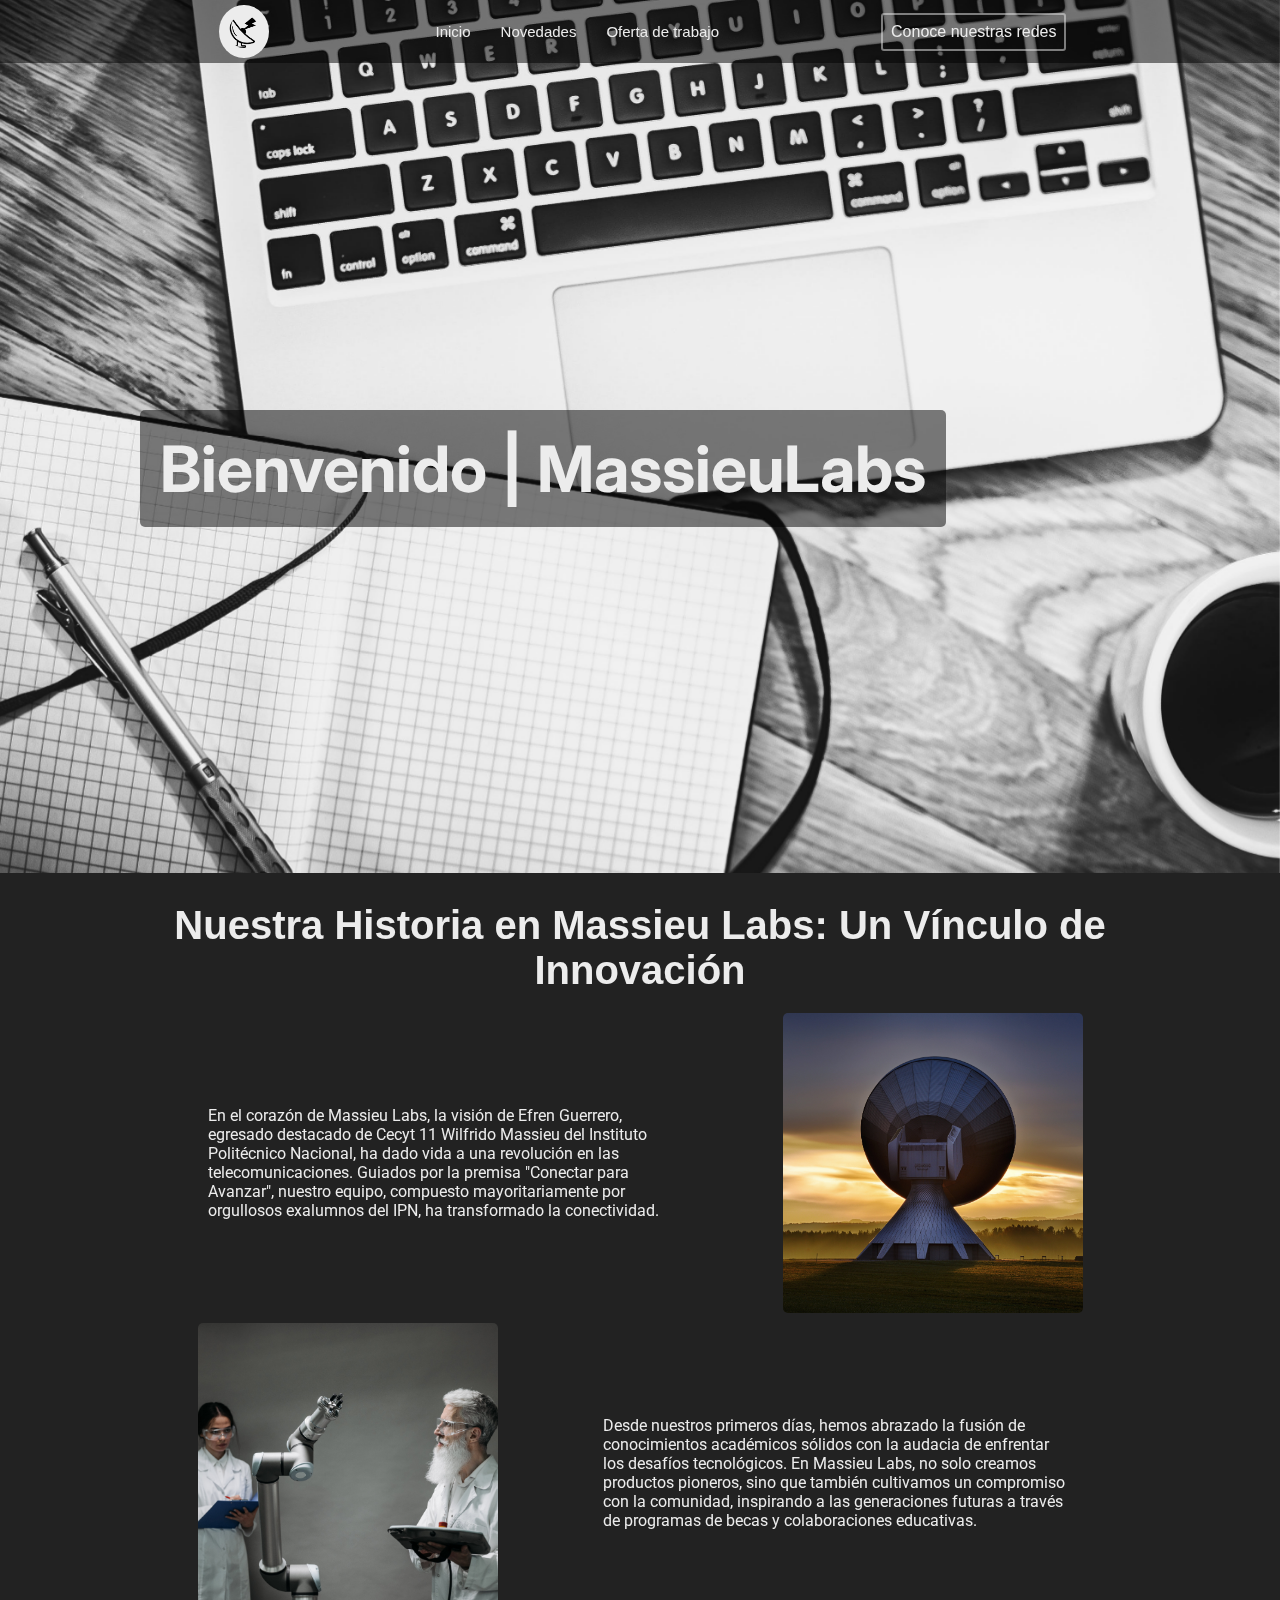
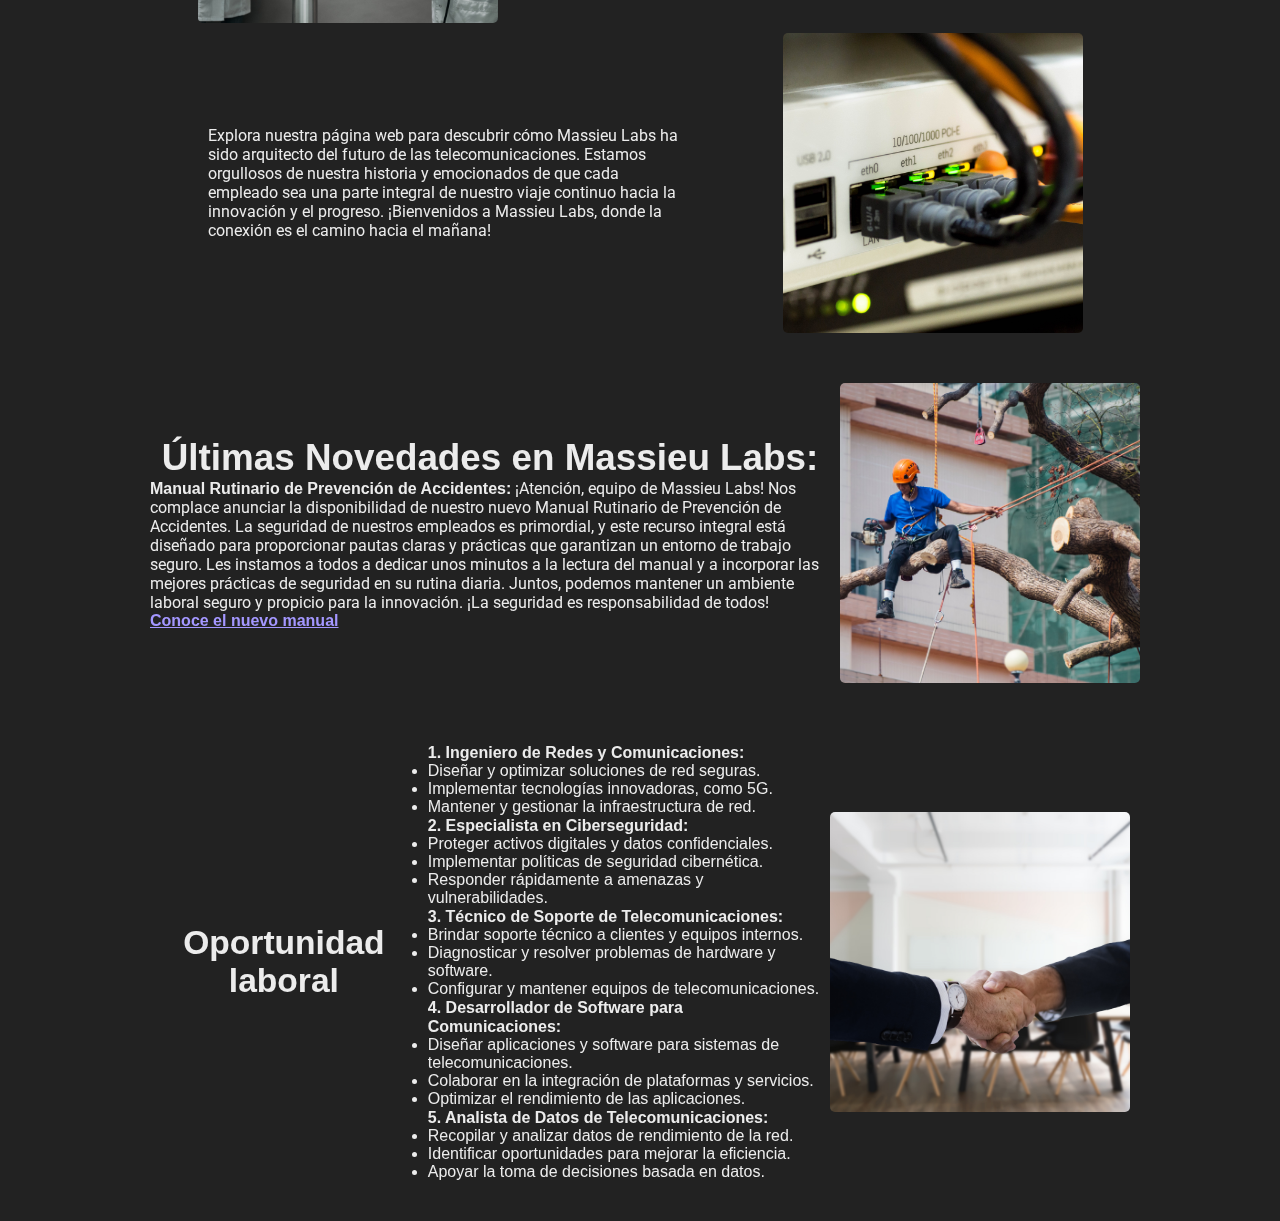
<file: index.html>
<!DOCTYPE html>
<html lang="en">
  <head>
    <meta charset="UTF-8" />
    <meta name="viewport" content="width=device-width, initial-scale=1.0" />
    <title>MassieuLabs</title>
    <link rel="stylesheet" href="css/style.css" />
    <link rel="preconnect" href="https://fonts.googleapis.com" />
    <link rel="preconnect" href="https://fonts.gstatic.com" crossorigin />
    <link
      href="https://fonts.googleapis.com/css2?family=Inter:wght@300;400;700&display=swap"
      rel="stylesheet"
    />
    <link rel="preconnect" href="https://fonts.googleapis.com" />
    <link rel="preconnect" href="https://fonts.gstatic.com" crossorigin />
    <link
      href="https://fonts.googleapis.com/css2?family=Inter:wght@300;400;700&family=Roboto:wght@300;400;700&display=swap"
      rel="stylesheet"
    />
  </head>

  <body>
    <header>
      <div class="container navigator">
        <img class="logo" src="image/logo.png" alt="logo massieu labs" />
        <nav>
          <ul class="links-page-list">
            <li><a href="#">Inicio</a></li>
            <li><a href="#">Novedades</a></li>
            <li><a href="#">Oferta de trabajo</a></li>
          </ul>
        </nav>
        <a href="#" class="social-red">Conoce nuestras redes</a>
      </div>
    </header>

    <div class="hero">
      <img src="image/internet-hero.jpeg" alt="laptop cafe y libreta" />
      <section class="container container-hero">
        <p>Bienvenido | MassieuLabs</p>
      </section>
    </div>

    <div class="articles">
      <section class="container">
        <h1 class="title title-1">
          Nuestra Historia en Massieu Labs: Un Vínculo de Innovación
        </h1>
        <article class="article">
          <div class="text-article">
            <p>
              En el corazón de Massieu Labs, la visión de Efren Guerrero,
              egresado destacado de Cecyt 11 Wilfrido Massieu del Instituto
              Politécnico Nacional, ha dado vida a una revolución en las
              telecomunicaciones. Guiados por la premisa "Conectar para
              Avanzar", nuestro equipo, compuesto mayoritariamente por
              orgullosos exalumnos del IPN, ha transformado la conectividad.
            </p>
          </div>
          <img src="image/antena.jpeg" alt="image" />
        </article>

        <article class="article">
          <img src="image/cientificos.jpeg" alt="cientificos" />
          <div class="text-article">
            <p>
              Desde nuestros primeros días, hemos abrazado la fusión de
              conocimientos académicos sólidos con la audacia de enfrentar los
              desafíos tecnológicos. En Massieu Labs, no solo creamos productos
              pioneros, sino que también cultivamos un compromiso con la
              comunidad, inspirando a las generaciones futuras a través de
              programas de becas y colaboraciones educativas.
            </p>
          </div>
        </article>

        <article class="article">
          <div class="text-article">
            <p>
              Explora nuestra página web para descubrir cómo Massieu Labs ha
              sido arquitecto del futuro de las telecomunicaciones. Estamos
              orgullosos de nuestra historia y emocionados de que cada empleado
              sea una parte integral de nuestro viaje continuo hacia la
              innovación y el progreso. ¡Bienvenidos a Massieu Labs, donde la
              conexión es el camino hacia el mañana!
            </p>
          </div>
          <img src="image/internet.jpeg" alt="router de internet" />
        </article>

        <article class="article article-manual">
          <div class="text-article text-article-row">
            <h2 class="title title-2">Últimas Novedades en Massieu Labs:</h2>
            <p>
              <b>Manual Rutinario de Prevención de Accidentes:</b>
              ¡Atención, equipo de Massieu Labs! Nos complace anunciar la
              disponibilidad de nuestro nuevo Manual Rutinario de Prevención de
              Accidentes. La seguridad de nuestros empleados es primordial, y
              este recurso integral está diseñado para proporcionar pautas
              claras y prácticas que garantizan un entorno de trabajo seguro.
              Les instamos a todos a dedicar unos minutos a la lectura del
              manual y a incorporar las mejores prácticas de seguridad en su
              rutina diaria. Juntos, podemos mantener un ambiente laboral seguro
              y propicio para la innovación. ¡La seguridad es responsabilidad de
              todos!
            </p>
            <b
              ><a href="manual.html" target="_blank"
                >Conoce el nuevo manual</a
              ></b
            >
          </div>
          <img src="image/seguridad en el trabajo.jpeg" alt="seguridad" />
        </article>

        <article class="article article-laboral">
          <h3 class="title title-3">Oportunidad laboral</h3>

          <div class="text-article">
            <p><b>1. Ingeniero de Redes y Comunicaciones:</b></p>
            <ul>
              <li>Diseñar y optimizar soluciones de red seguras.</li>
              <li>Implementar tecnologías innovadoras, como 5G.</li>
              <li>Mantener y gestionar la infraestructura de red.</li>
            </ul>

            <p><b>2. Especialista en Ciberseguridad:</b></p>
            <ul>
              <li>Proteger activos digitales y datos confidenciales.</li>
              <li>Implementar políticas de seguridad cibernética.</li>
              <li>Responder rápidamente a amenazas y vulnerabilidades.</li>
            </ul>

            <p><b>3. Técnico de Soporte de Telecomunicaciones:</b></p>
            <ul>
              <li>Brindar soporte técnico a clientes y equipos internos.</li>
              <li>Diagnosticar y resolver problemas de hardware y software.</li>
              <li>Configurar y mantener equipos de telecomunicaciones.</li>
            </ul>

            <p><b>4. Desarrollador de Software para Comunicaciones:</b></p>
            <ul>
              <li>
                Diseñar aplicaciones y software para sistemas de
                telecomunicaciones.
              </li>
              <li>Colaborar en la integración de plataformas y servicios.</li>
              <li>Optimizar el rendimiento de las aplicaciones.</li>
            </ul>

            <p><b>5. Analista de Datos de Telecomunicaciones:</b></p>
            <ul>
              <li>Recopilar y analizar datos de rendimiento de la red.</li>
              <li>Identificar oportunidades para mejorar la eficiencia.</li>
              <li>Apoyar la toma de decisiones basada en datos.</li>
            </ul>
          </div>
          <img src="image/entrevista.jpg" alt="entrevista" />
        </article>
      </section>
    </div>
  </body>
</html>
</file>
<file: css/style.css>
* {
  margin: 0;
  padding: 0;
  box-sizing: border-box;
  font-family: sans-serif;
}

.container {
  max-width: 1000px;
  margin: auto;
  width: 90%;
}

header {
  background-color: rgba(0, 0, 0, 0.5);
  display: flex;
}

.navigator {
  display: flex;
  align-items: center;
  justify-content: space-around;
}

.navigator .social-red {
  color: #ececec;
  text-decoration: none;
  transition: 0.3s ease-in-out background;
  border-radius: 3px;
  padding: 8px;
  border: 2px solid rgba(236, 236, 236, 0.5);
}

.navigator a:hover {
  background-color: rgba(0, 0, 0, 0.5);
}

.logo {
  width: 50px;
  padding: 10px;
  background-color: #ececec;
  border-radius: 100%;
  margin: 5px;
}

nav ul {
  display: flex;
}

nav ul li {
  display: block;
  margin: 5px;
}

nav ul li a {
  padding: 10px;
  color: #ececec;
  text-decoration: none;
  border-radius: 3px;
  font-size: 15px;
  transition: 0.3s ease-in-out background;
}

nav ul li a:hover {
  background-color: rgba(0, 0, 0, 0.5);
}

.hero {
  width: 100%;
  height: 90vh;
  display: flex;
}

.hero img {
  width: 100%;
  height: 100%;
  position: fixed;
  z-index: -1;
  bottom: 0;
  -o-object-fit: cover;
     object-fit: cover;
}

.hero .container-hero {
  display: flex;
  position: relative;
  align-items: center;
}

.hero .container-hero p {
  font-size: 4em;
  font-family: "Inter", sans-serif;
  font-weight: 700;
  background-color: rgba(0, 0, 0, 0.5);
  padding: 20px;
  border-radius: 5px;
  color: #ececec;
}

.articles {
  background-color: #222222;
  padding: 20px;
  display: flex;
  justify-content: center;
  color: #ececec;
  flex-direction: column;
}

.title {
  text-align: center;
}

.title-1 {
  padding: 10px;
  font-size: 2.5em;
}

.article {
  display: flex;
  align-items: center;
  margin: 10px;
  justify-content: space-around;
}

.article img {
  display: block;
  width: 50%;
  max-width: 300px;
  height: 300px;
  -o-object-fit: cover;
     object-fit: cover;
  border-radius: 5px;
}

.article-news {
  background-color: #151515;
  width: 100%;
  margin: 0;
  padding: 0;
}

.text-article {
  padding: 10px;
  width: 50%;
}

.text-article p {
  font-size: 1em;
  font-family: "Roboto", sans-serif;
}

.title-2 {
  font-size: 2.3em;
}

.text-article-row {
  flex-direction: row;
  width: 100%;
}

.article-manual {
  margin: 50px 0px;
}

.article-manual a {
  color: rgb(164, 151, 255);
}

.title-3 {
  font-size: 2.1em;
}

.text-laboral {
  display: flex;
}/*# sourceMappingURL=style.css.map */
</file>
